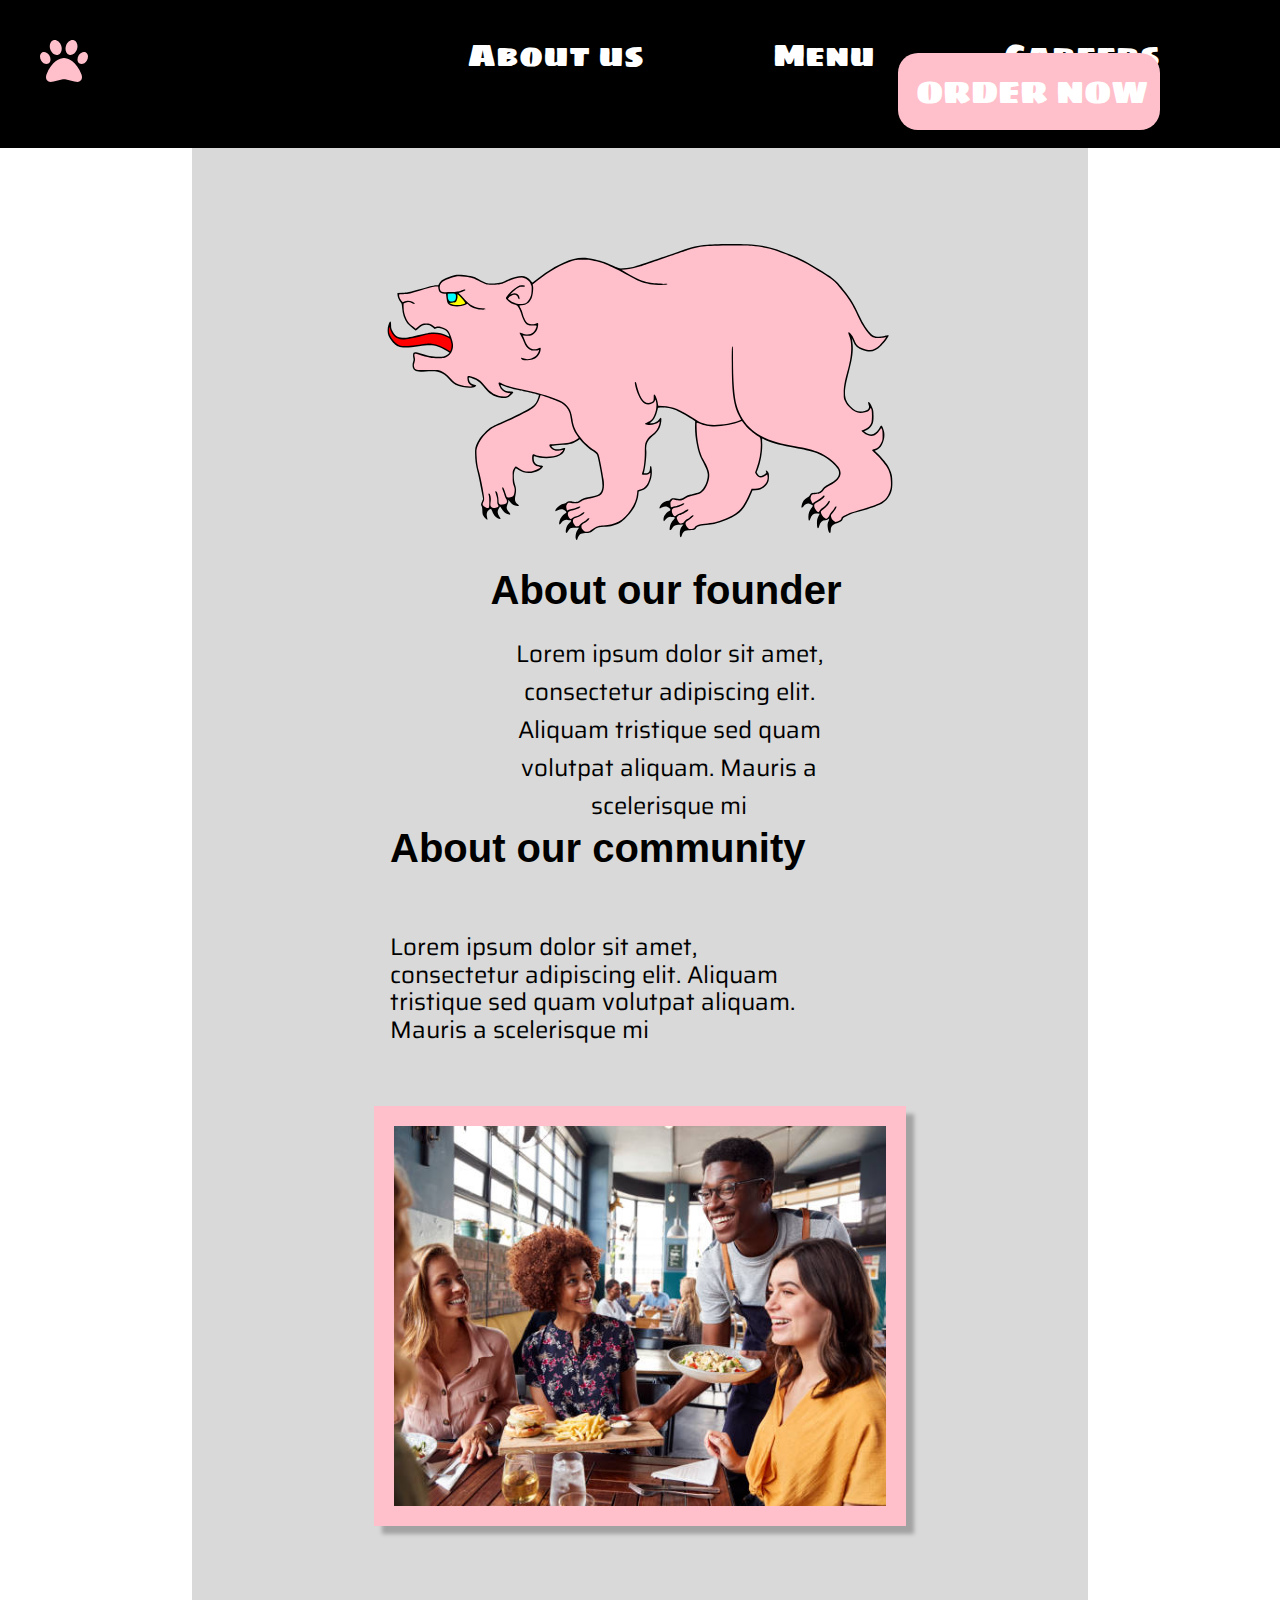
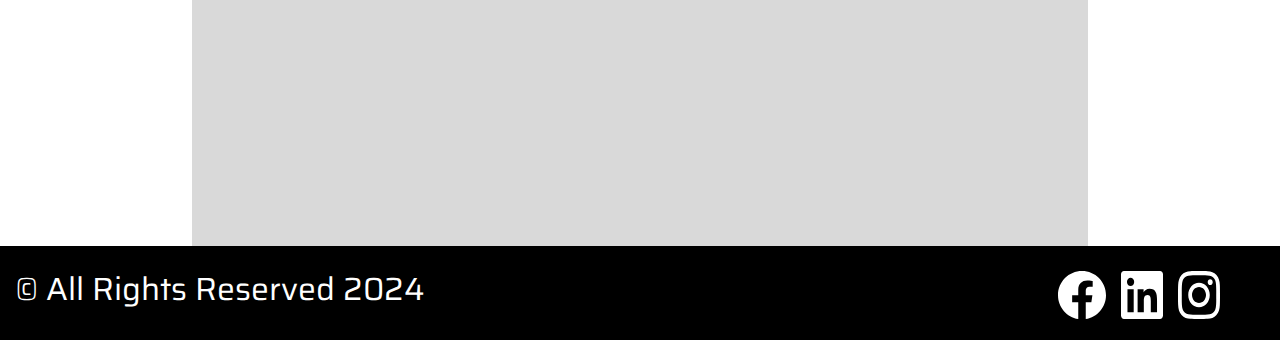
<file: pages/about-us.html>
<!DOCTYPE html>
<html lang="en">
  <head>
    <meta charset="UTF-8" />
    <meta name="viewport" content="width=device-width, initial-scale=1.0" />
    <title>About us</title>
    <link rel="stylesheet" href="../css/normalize.css" type="text/css" />
    <link rel="stylesheet" href="../css/fonts.css" type="text/css" />
    <link rel="stylesheet" href="../css/header.css" type="text/css" />
    <link rel="stylesheet" href="../css/footer.css" type="text/css" />
    <link rel="stylesheet" href="../css/careers.css" type="text/css" />
    <link rel="stylesheet" href="../css/about-us.css" type="text/css" />
    <link rel="preconnect" href="https://fonts.googleapis.com" />
    <link rel="preconnect" href="https://fonts.gstatic.com" crossorigin />
    <link
      href="https://fonts.googleapis.com/css2?family=Saira:ital,wght@0,100..900;1,100..900&display=swap"
      rel="stylesheet"
    />
    <link rel="preconnect" href="https://fonts.googleapis.com" />
    <link rel="preconnect" href="https://fonts.gstatic.com" crossorigin />
    <link
      href="https://fonts.googleapis.com/css2?family=Saira:ital,wght@0,100..900;1,100..900&family=Sigmar&family=Sigmar+One&display=swap"
      rel="stylesheet"
    />
  </head>
  <body>
    <header>
      <nav class="navbar">
        <ul class="navbar-nav">
          <li class="nav-svg">
            <a href="../index.html">
              <svg
                width="48"
                height="48"
                viewBox="0 0 48 48"
                fill="none"
                xmlns="http://www.w3.org/2000/svg"
              >
                <path
                  d="M21.2345 8.70938C22.5751 12.7313 21.2063 16.7906 18.1782 17.7844C15.1501 18.7781 11.6063 16.3219 10.2657 12.3C8.92508 8.27813 10.2938 4.21876 13.322 3.22501C16.3501 2.23126 19.8938 4.68751 21.2345 8.70938ZM9.41258 18.6188C11.1845 21.6563 10.7532 25.1906 8.45633 26.5031C6.15945 27.8156 2.85945 26.4188 1.09695 23.3813C-0.665549 20.3438 -0.253049 16.8094 2.04383 15.4969C4.3407 14.1844 7.6407 15.5813 9.4032 18.6188H9.41258ZM6.48758 37.6125C11.4001 24.3656 20.1282 21 24.0001 21C27.872 21 36.6001 24.3656 41.5126 37.6125C41.8501 38.5219 42.0001 39.4969 42.0001 40.4719V40.6219C42.0001 43.0406 40.0407 45 37.6219 45C36.5438 45 35.4751 44.8688 34.4344 44.6063L26.1845 42.5438C24.7501 42.1875 23.2501 42.1875 21.8157 42.5438L13.5657 44.6063C12.5251 44.8688 11.4563 45 10.3782 45C7.95945 45 6.00008 43.0406 6.00008 40.6219V40.4719C6.00008 39.4969 6.15008 38.5219 6.48758 37.6125ZM39.5438 26.5031C37.2469 25.1906 36.8157 21.6563 38.5876 18.6188C40.3595 15.5813 43.6501 14.1844 45.947 15.4969C48.2438 16.8094 48.6751 20.3438 46.9032 23.3813C45.1313 26.4188 41.8407 27.8156 39.5438 26.5031ZM29.072 17.7844C26.0438 16.7906 24.6751 12.7313 26.0157 8.70938C27.3563 4.68751 30.9001 2.23126 33.9282 3.22501C36.9563 4.21876 38.3251 8.27813 36.9845 12.3C35.6438 16.3219 32.1001 18.7781 29.072 17.7844Z"
                  fill="#FFC0CB"
                />
              </svg>
            </a>
          </li>
          <div class="right-section">
            <li class="nav-item">
              <a
                class="nav-link sigmar-one-regular"
                href="../pages/about-us.html"
                >About us</a
              >
            </li>
            <li class="nav-item">
              <a class="nav-link sigmar-one-regular" href="../pages/menu.html"
                >Menu</a
              >
            </li>
            <li class="nav-item">
              <a
                class="nav-link sigmar-one-regular"
                href="../pages/careers.html"
                >Careers</a
              >
            </li>
            <li class="nav-item">
              <a
                class="nav-link sigmar-one-regular order-now"
                href="../pages/order-now.html"
                >ORDER NOW</a
              >
            </li>
          </div>
        </ul>
      </nav>
    </header>
    <main>
      <div class="flex-container">
        <section class="founder-section-flex">
          <img
            src="../assets/svg/original.svg"
            alt="pink-bear"
            class="pink-bear-img"
          />
          <div class="founder-text-box">
            <h1 class="founder-h1">About our founder</h1>
            <p class="saira-regular">
              Lorem ipsum dolor sit amet, consectetur adipiscing elit. Aliquam
              tristique sed quam volutpat aliquam. Mauris a scelerisque mi
            </p>
          </div>
        </section>

        <section class="community-section-flex">
          <div class="community-text-box">
            <h1 class="community-h1">About our community</h1>
            <p class="community-p saira-regular">
              Lorem ipsum dolor sit amet, consectetur adipiscing elit. Aliquam
              tristique sed quam volutpat aliquam. Mauris a scelerisque mi
            </p>
          </div>
          <img
            src="../assets/img/community.jpg"
            alt="people-eating"
            class="community-img"
          />
        </section>
      </div>
    </main>
    <footer class="footer-container saira-regular">
      <div class="footer-flex-container">
        <span> &#169; All Rights Reserved 2024</span>
        <div class="footer-social-media--list">
          <a href="https://www.facebook.com/"
            ><img src="../assets/svg/facebook.svg" alt="facebook-svg"
          /></a>
          <a href="https://www.linkedin.com/"
            ><img src="../assets/svg/linkedin.svg" alt="linkedin-svg"
          /></a>
          <a href="https://www.instagram.com/"
            ><img src="../assets/svg/instagram.svg" alt="instagram-svg"
          /></a>
        </div>
      </div>
    </footer>
  </body>
</html>
</file>
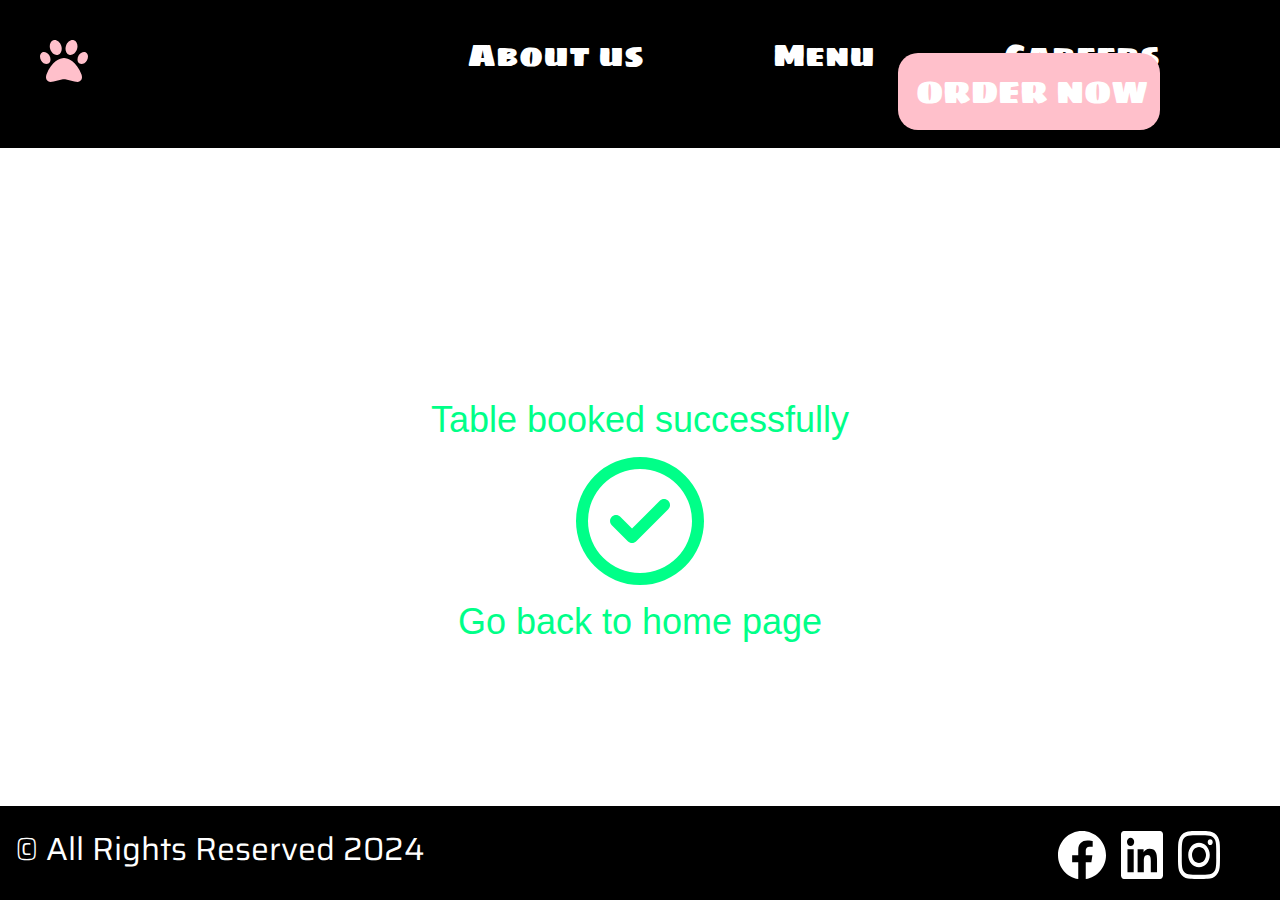
<file: pages/booking-successful.html>
<!DOCTYPE html>
<html lang="en">
  <head>
    <meta charset="UTF-8" />
    <meta name="viewport" content="width=device-width, initial-scale=1.0" />
    <title>Booking Success</title>
    <link rel="stylesheet" href="../css/normalize.css" type="text/css" />
    <link rel="stylesheet" href="../css/fonts.css" type="text/css" />
    <link rel="stylesheet" href="../css/header.css" type="text/css" />
    <link rel="stylesheet" href="../css/footer.css" type="text/css" />
    <link rel="stylesheet" href="../css/careers.css" type="text/css" />
    <link rel="stylesheet" href="../css/about-us.css" type="text/css" />
    <link rel="preconnect" href="https://fonts.googleapis.com" />
    <link rel="preconnect" href="https://fonts.gstatic.com" crossorigin />
    <link
      rel="stylesheet"
      href="../css/booking-successful.css"
      type="text/css"
    />

    <link rel="preconnect" href="https://fonts.googleapis.com" />
    <link rel="preconnect" href="https://fonts.gstatic.com" crossorigin />
    <link
      href="https://fonts.googleapis.com/css2?family=Saira:ital,wght@0,100..900;1,100..900&display=swap"
      rel="stylesheet"
    />
    <link rel="preconnect" href="https://fonts.googleapis.com" />
    <link rel="preconnect" href="https://fonts.gstatic.com" crossorigin />
    <link
      href="https://fonts.googleapis.com/css2?family=Saira:ital,wght@0,100..900;1,100..900&family=Sigmar&family=Sigmar+One&display=swap"
      rel="stylesheet"
    />
  </head>
  <body>
    <header>
      <nav class="navbar">
        <ul class="navbar-nav">
          <li class="nav-svg">
            <a href="../index.html">
              <svg
                width="48"
                height="48"
                viewBox="0 0 48 48"
                fill="none"
                xmlns="http://www.w3.org/2000/svg"
              >
                <path
                  d="M21.2345 8.70938C22.5751 12.7313 21.2063 16.7906 18.1782 17.7844C15.1501 18.7781 11.6063 16.3219 10.2657 12.3C8.92508 8.27813 10.2938 4.21876 13.322 3.22501C16.3501 2.23126 19.8938 4.68751 21.2345 8.70938ZM9.41258 18.6188C11.1845 21.6563 10.7532 25.1906 8.45633 26.5031C6.15945 27.8156 2.85945 26.4188 1.09695 23.3813C-0.665549 20.3438 -0.253049 16.8094 2.04383 15.4969C4.3407 14.1844 7.6407 15.5813 9.4032 18.6188H9.41258ZM6.48758 37.6125C11.4001 24.3656 20.1282 21 24.0001 21C27.872 21 36.6001 24.3656 41.5126 37.6125C41.8501 38.5219 42.0001 39.4969 42.0001 40.4719V40.6219C42.0001 43.0406 40.0407 45 37.6219 45C36.5438 45 35.4751 44.8688 34.4344 44.6063L26.1845 42.5438C24.7501 42.1875 23.2501 42.1875 21.8157 42.5438L13.5657 44.6063C12.5251 44.8688 11.4563 45 10.3782 45C7.95945 45 6.00008 43.0406 6.00008 40.6219V40.4719C6.00008 39.4969 6.15008 38.5219 6.48758 37.6125ZM39.5438 26.5031C37.2469 25.1906 36.8157 21.6563 38.5876 18.6188C40.3595 15.5813 43.6501 14.1844 45.947 15.4969C48.2438 16.8094 48.6751 20.3438 46.9032 23.3813C45.1313 26.4188 41.8407 27.8156 39.5438 26.5031ZM29.072 17.7844C26.0438 16.7906 24.6751 12.7313 26.0157 8.70938C27.3563 4.68751 30.9001 2.23126 33.9282 3.22501C36.9563 4.21876 38.3251 8.27813 36.9845 12.3C35.6438 16.3219 32.1001 18.7781 29.072 17.7844Z"
                  fill="#FFC0CB"
                />
              </svg>
            </a>
          </li>
          <div class="right-section">
            <li class="nav-item">
              <a
                class="nav-link sigmar-one-regular"
                href="../pages/about-us.html"
                >About us</a
              >
            </li>
            <li class="nav-item">
              <a class="nav-link sigmar-one-regular" href="../pages/menu.html"
                >Menu</a
              >
            </li>
            <li class="nav-item">
              <a
                class="nav-link sigmar-one-regular"
                href="../pages/careers.html"
                >Careers</a
              >
            </li>
            <li class="nav-item">
              <a
                class="nav-link sigmar-one-regular order-now"
                href="../pages/order-now.html"
                >ORDER NOW</a
              >
            </li>
          </div>
        </ul>
      </nav>
    </header>
    <main>
      <div class="flex-container-booking">
        <p class="booking-p">Table booked successfully</p>
        <img
          class="checkmark"
          src="../assets/svg/circle-check-regular.svg"
          alt="green-circle-with-a-checkmark"
        />
        <a href="../index.html" class="booking-link hover-underline-animation"
          >Go back to home page</a
        >
      </div>
    </main>
    <footer>
      <footer class="footer-container saira-regular">
        <div class="footer-flex-container">
          <span> &#169; All Rights Reserved 2024</span>
          <div class="footer-social-media--list">
            <a href="https://www.facebook.com/"
              ><img src="../assets/svg/facebook.svg" alt="facebook-svg"
            /></a>
            <a href="https://www.linkedin.com/"
              ><img src="../assets/svg/linkedin.svg" alt="linkedin-svg"
            /></a>
            <a href="https://www.instagram.com/"
              ><img src="../assets/svg/instagram.svg" alt="instagram-svg"
            /></a>
          </div>
        </div>
      </footer>
    </footer>
  </body>
</html>
</file>
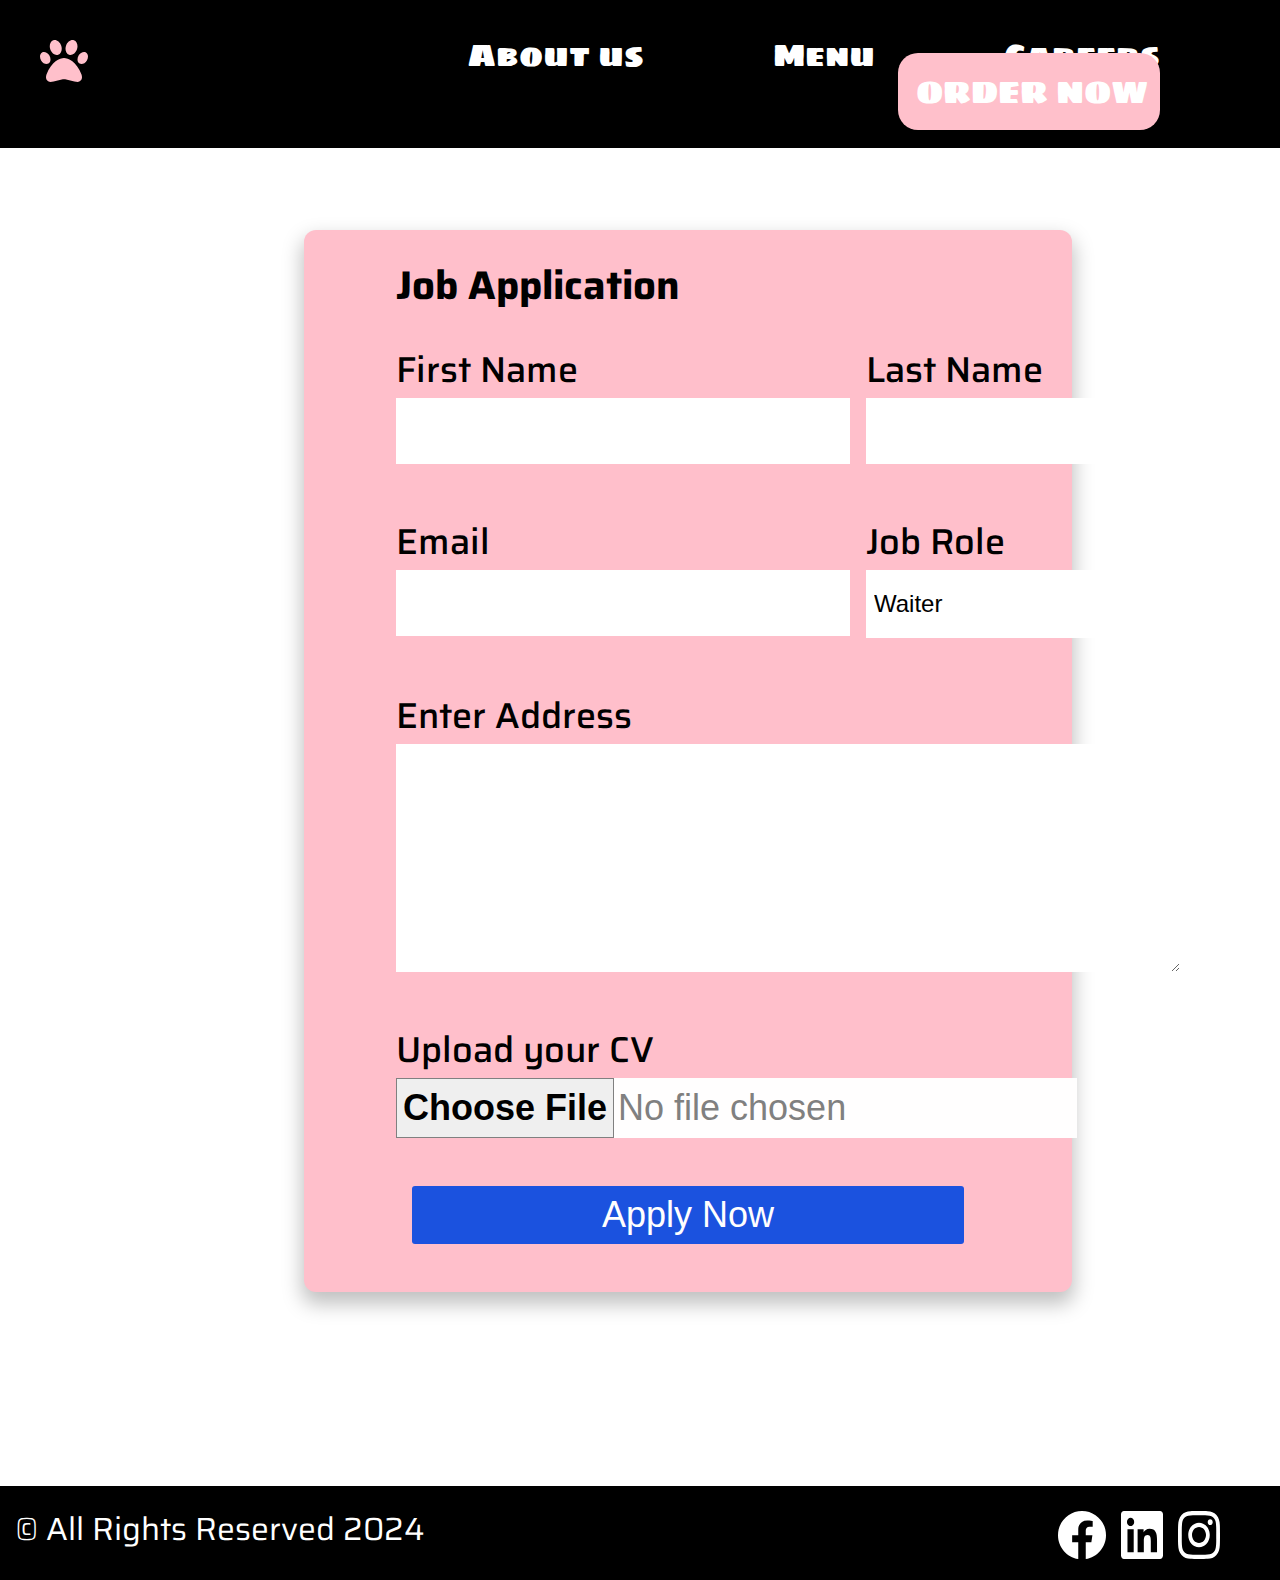
<file: pages/careers.html>
<!DOCTYPE html>
<html lang="en">
  <head>
    <meta charset="UTF-8" />
    <meta name="viewport" content="width=device-width, initial-scale=1.0" />
    <title>Careers</title>
    <link rel="stylesheet" href="../css/normalize.css" type="text/css" />
    <link rel="stylesheet" href="../css/fonts.css" type="text/css" />
    <link rel="stylesheet" href="../css/header.css" type="text/css" />
    <link rel="stylesheet" href="../css/footer.css" type="text/css" />
    <link rel="stylesheet" href="../css/careers.css" type="text/css" />
    <link rel="preconnect" href="https://fonts.googleapis.com" />
    <link rel="preconnect" href="https://fonts.gstatic.com" crossorigin />
    <link
      href="https://fonts.googleapis.com/css2?family=Saira:ital,wght@0,100..900;1,100..900&display=swap"
      rel="stylesheet"
    />
    <link rel="preconnect" href="https://fonts.googleapis.com" />
    <link rel="preconnect" href="https://fonts.gstatic.com" crossorigin />
    <link
      href="https://fonts.googleapis.com/css2?family=Saira:ital,wght@0,100..900;1,100..900&family=Sigmar&family=Sigmar+One&display=swap"
      rel="stylesheet"
    />
  </head>
  <body>
    <header>
      <nav class="navbar">
        <ul class="navbar-nav">
          <li class="nav-svg">
            <a href="../index.html">
              <svg
                width="48"
                height="48"
                viewBox="0 0 48 48"
                fill="none"
                xmlns="http://www.w3.org/2000/svg"
              >
                <path
                  d="M21.2345 8.70938C22.5751 12.7313 21.2063 16.7906 18.1782 17.7844C15.1501 18.7781 11.6063 16.3219 10.2657 12.3C8.92508 8.27813 10.2938 4.21876 13.322 3.22501C16.3501 2.23126 19.8938 4.68751 21.2345 8.70938ZM9.41258 18.6188C11.1845 21.6563 10.7532 25.1906 8.45633 26.5031C6.15945 27.8156 2.85945 26.4188 1.09695 23.3813C-0.665549 20.3438 -0.253049 16.8094 2.04383 15.4969C4.3407 14.1844 7.6407 15.5813 9.4032 18.6188H9.41258ZM6.48758 37.6125C11.4001 24.3656 20.1282 21 24.0001 21C27.872 21 36.6001 24.3656 41.5126 37.6125C41.8501 38.5219 42.0001 39.4969 42.0001 40.4719V40.6219C42.0001 43.0406 40.0407 45 37.6219 45C36.5438 45 35.4751 44.8688 34.4344 44.6063L26.1845 42.5438C24.7501 42.1875 23.2501 42.1875 21.8157 42.5438L13.5657 44.6063C12.5251 44.8688 11.4563 45 10.3782 45C7.95945 45 6.00008 43.0406 6.00008 40.6219V40.4719C6.00008 39.4969 6.15008 38.5219 6.48758 37.6125ZM39.5438 26.5031C37.2469 25.1906 36.8157 21.6563 38.5876 18.6188C40.3595 15.5813 43.6501 14.1844 45.947 15.4969C48.2438 16.8094 48.6751 20.3438 46.9032 23.3813C45.1313 26.4188 41.8407 27.8156 39.5438 26.5031ZM29.072 17.7844C26.0438 16.7906 24.6751 12.7313 26.0157 8.70938C27.3563 4.68751 30.9001 2.23126 33.9282 3.22501C36.9563 4.21876 38.3251 8.27813 36.9845 12.3C35.6438 16.3219 32.1001 18.7781 29.072 17.7844Z"
                  fill="#FFC0CB"
                />
              </svg>
            </a>
          </li>
          <div class="right-section">
            <li class="nav-item">
              <a
                class="nav-link sigmar-one-regular"
                href="../pages/about-us.html"
                >About us</a
              >
            </li>
            <li class="nav-item">
              <a class="nav-link sigmar-one-regular" href="../pages/menu.html"
                >Menu</a
              >
            </li>
            <li class="nav-item">
              <a
                class="nav-link sigmar-one-regular"
                href="../pages/careers.html"
                >Careers</a
              >
            </li>
            <li class="nav-item">
              <a
                class="nav-link sigmar-one-regular order-now"
                href="../pages/order-now.html"
                >ORDER NOW</a
              >
            </li>
          </div>
        </ul>
      </nav>
    </header>
    <main id="form-job">
      <h2 class="form-header saira-bold">Job Application</h2>
      <form
        class="form-container"
        action="save-success.html"
        method="GET"
        enctype="multipart/form-data"
      >
        <div class="form-container__item">
          <label class="lable-title saira-regular" for="first-name"
            >First Name</label
          >
          <input
            class="input-container"
            type="text"
            name="first-name"
            id="first-name"
            placeholder=""
          />
        </div>
        <div class="form-container__item">
          <label class="lable-title saira-regular" for="last-name"
            >Last Name</label
          >
          <input
            class="input-container"
            type="text"
            name="last-name"
            id="last-name"
            placeholder=""
          />
        </div>

        <div class="form-container__item">
          <label class="lable-title saira-regular" for="email">Email </label>
          <input
            class="input-container"
            type="email"
            name="email"
            id="email"
            pattern=".+@example\.com"
            size="30"
            required
            placeholder=""
          />
        </div>
        <div class="form-container__item">
          <label class="lable-title saira-regular" for="job">Job Role</label>
          <select class="scale-container input-container" id="job" name="job">
            <option value="waiter">Waiter</option>
            <option value="chef">Chef</option>
            <option value="administrator">Administrator</option>
          </select>
        </div>
        <div class="form-container__item address">
          <label for="enter-address" class="lable-title saira-regular">Enter Address</label>
          <textarea name="enter-address" id="enter-address"></textarea>
        </div>
        <div class="form-container__item inline-input">
          <label class="lable-title saira-regular" for="cv"
            >Upload your CV</label
          >
          <input class="upload-btn" type="file" id="fileUpload" />
        </div>
      </form>

      <div class="btn-center">
        <a href="../pages/booking-successful.html"
          ><button type="submit" class="sbm-button">Apply Now</button></a
        >
      </div>
    </main>
  </body>
  <footer class="footer-container saira-regular">
    <div class="footer-flex-container">
      <span> &#169; All Rights Reserved 2024</span>
      <div class="footer-social-media--list">
        <a href="https://www.facebook.com/"
          ><img src="../assets/svg/facebook.svg" alt="facebook-svg"
        /></a>
        <a href="https://www.linkedin.com/"
          ><img src="../assets/svg/linkedin.svg" alt="linkedin-svg"
        /></a>
        <a href="https://www.instagram.com/"
          ><img src="../assets/svg/instagram.svg" alt="instagram-svg"
        /></a>
      </div>
    </div>
  </footer>
</html>
</file>
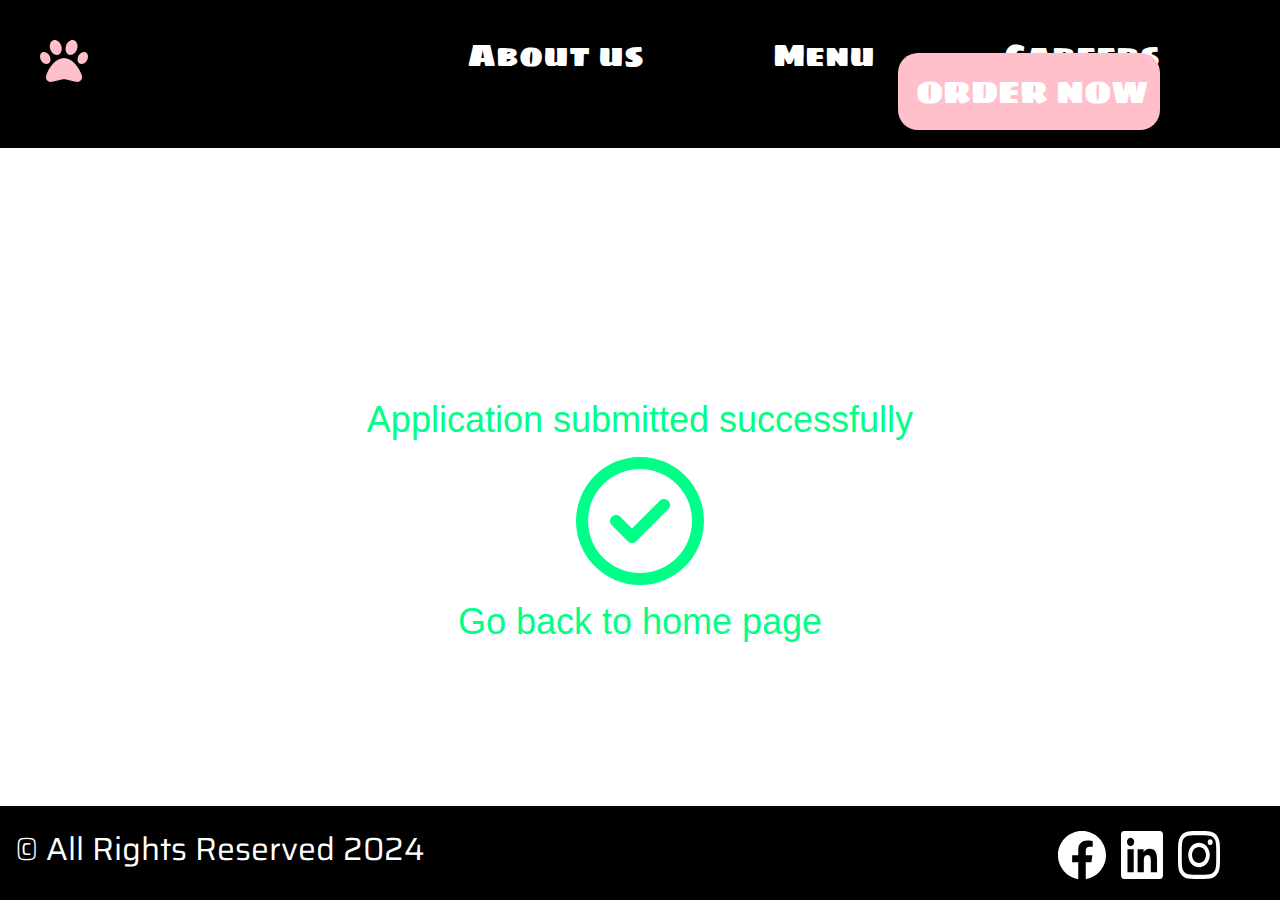
<file: pages/job-application-successful.html>
<!DOCTYPE html>
<html lang="en">
  <head>
    <meta charset="UTF-8" />
    <meta name="viewport" content="width=device-width, initial-scale=1.0" />
    <title>Job Application Success</title>
    <link rel="stylesheet" href="../css/normalize.css" type="text/css" />
    <link rel="stylesheet" href="../css/fonts.css" type="text/css" />
    <link rel="stylesheet" href="../css/header.css" type="text/css" />
    <link rel="stylesheet" href="../css/footer.css" type="text/css" />
    <link rel="stylesheet" href="../css/careers.css" type="text/css" />
    <link rel="stylesheet" href="../css/about-us.css" type="text/css" />
    <link rel="preconnect" href="https://fonts.googleapis.com" />
    <link rel="preconnect" href="https://fonts.gstatic.com" crossorigin />
    <link
      rel="stylesheet"
      href="../css/job-application-successful.css"
      type="text/css"
    />

    <link rel="preconnect" href="https://fonts.googleapis.com" />
    <link rel="preconnect" href="https://fonts.gstatic.com" crossorigin />
    <link
      href="https://fonts.googleapis.com/css2?family=Saira:ital,wght@0,100..900;1,100..900&display=swap"
      rel="stylesheet"
    />
    <link rel="preconnect" href="https://fonts.googleapis.com" />
    <link rel="preconnect" href="https://fonts.gstatic.com" crossorigin />
    <link
      href="https://fonts.googleapis.com/css2?family=Saira:ital,wght@0,100..900;1,100..900&family=Sigmar&family=Sigmar+One&display=swap"
      rel="stylesheet"
    />
  </head>
  <body>
    <header>
      <nav class="navbar">
        <ul class="navbar-nav">
          <li class="nav-svg">
            <a href="../index.html">
              <svg
                width="48"
                height="48"
                viewBox="0 0 48 48"
                fill="none"
                xmlns="http://www.w3.org/2000/svg"
              >
                <path
                  d="M21.2345 8.70938C22.5751 12.7313 21.2063 16.7906 18.1782 17.7844C15.1501 18.7781 11.6063 16.3219 10.2657 12.3C8.92508 8.27813 10.2938 4.21876 13.322 3.22501C16.3501 2.23126 19.8938 4.68751 21.2345 8.70938ZM9.41258 18.6188C11.1845 21.6563 10.7532 25.1906 8.45633 26.5031C6.15945 27.8156 2.85945 26.4188 1.09695 23.3813C-0.665549 20.3438 -0.253049 16.8094 2.04383 15.4969C4.3407 14.1844 7.6407 15.5813 9.4032 18.6188H9.41258ZM6.48758 37.6125C11.4001 24.3656 20.1282 21 24.0001 21C27.872 21 36.6001 24.3656 41.5126 37.6125C41.8501 38.5219 42.0001 39.4969 42.0001 40.4719V40.6219C42.0001 43.0406 40.0407 45 37.6219 45C36.5438 45 35.4751 44.8688 34.4344 44.6063L26.1845 42.5438C24.7501 42.1875 23.2501 42.1875 21.8157 42.5438L13.5657 44.6063C12.5251 44.8688 11.4563 45 10.3782 45C7.95945 45 6.00008 43.0406 6.00008 40.6219V40.4719C6.00008 39.4969 6.15008 38.5219 6.48758 37.6125ZM39.5438 26.5031C37.2469 25.1906 36.8157 21.6563 38.5876 18.6188C40.3595 15.5813 43.6501 14.1844 45.947 15.4969C48.2438 16.8094 48.6751 20.3438 46.9032 23.3813C45.1313 26.4188 41.8407 27.8156 39.5438 26.5031ZM29.072 17.7844C26.0438 16.7906 24.6751 12.7313 26.0157 8.70938C27.3563 4.68751 30.9001 2.23126 33.9282 3.22501C36.9563 4.21876 38.3251 8.27813 36.9845 12.3C35.6438 16.3219 32.1001 18.7781 29.072 17.7844Z"
                  fill="#FFC0CB"
                />
              </svg>
            </a>
          </li>
          <div class="right-section">
            <li class="nav-item">
              <a
                class="nav-link sigmar-one-regular"
                href="../pages/about-us.html"
                >About us</a
              >
            </li>
            <li class="nav-item">
              <a class="nav-link sigmar-one-regular" href="../pages/menu.html"
                >Menu</a
              >
            </li>
            <li class="nav-item">
              <a
                class="nav-link sigmar-one-regular"
                href="../pages/careers.html"
                >Careers</a
              >
            </li>
            <li class="nav-item">
              <a
                class="nav-link sigmar-one-regular order-now"
                href="../pages/order-now.html"
                >ORDER NOW</a
              >
            </li>
          </div>
        </ul>
      </nav>
    </header>
    <main>
      <div class="flex-container-booking">
        <p class="job-application-p">Application submitted successfully</p>
        <img
          class="checkmark"
          src="../assets/svg/circle-check-regular.svg"
          alt="green-circle-with-a-checkmark"
        />
        <a
          href="../index.html"
          class="job-application-link hover-underline-animation"
          >Go back to home page</a
        >
      </div>
    </main>
    <footer>
      <footer class="footer-container saira-regular">
        <div class="footer-flex-container">
          <span> &#169; All Rights Reserved 2024</span>
          <div class="footer-social-media--list">
            <a href="https://www.facebook.com/"
              ><img src="../assets/svg/facebook.svg" alt="facebook-svg"
            /></a>
            <a href="https://www.linkedin.com/"
              ><img src="../assets/svg/linkedin.svg" alt="linkedin-svg"
            /></a>
            <a href="https://www.instagram.com/"
              ><img src="../assets/svg/instagram.svg" alt="instagram-svg"
            /></a>
          </div>
        </div>
      </footer>
    </footer>
  </body>
</html>
</file>
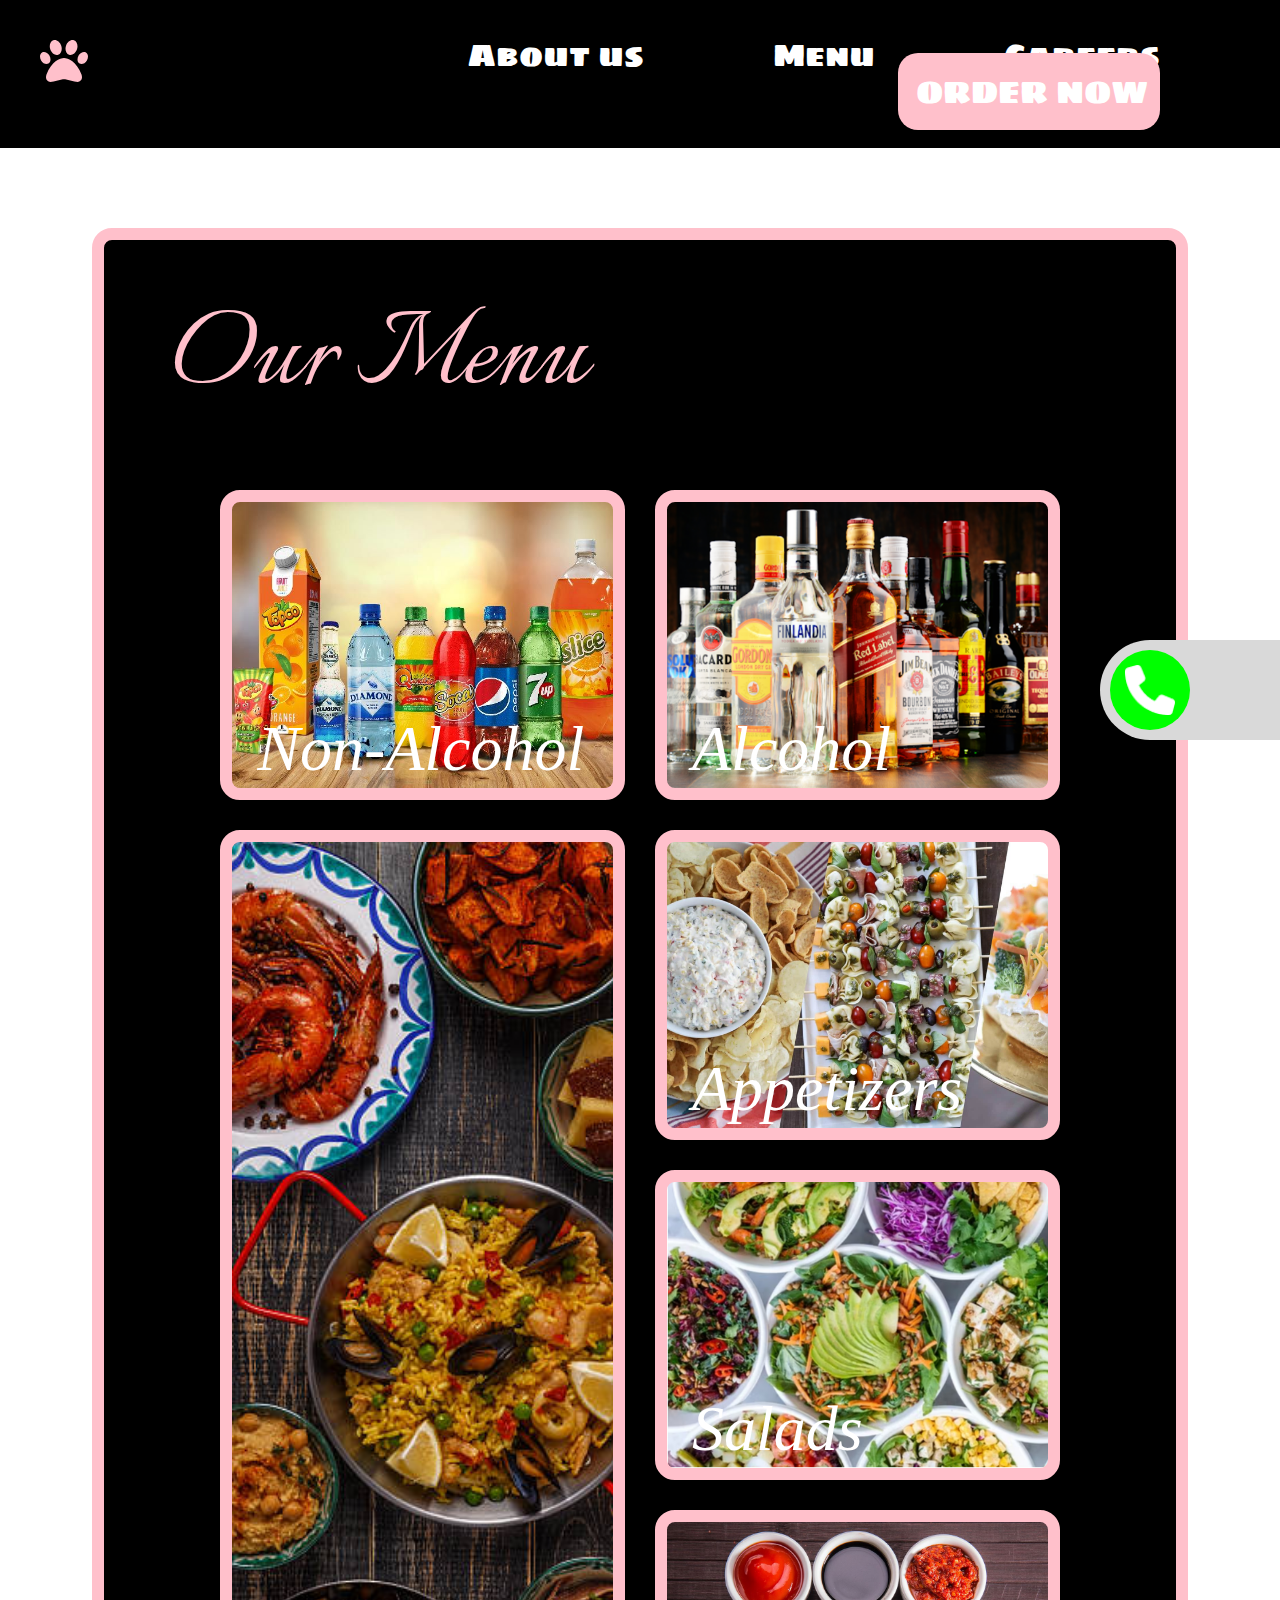
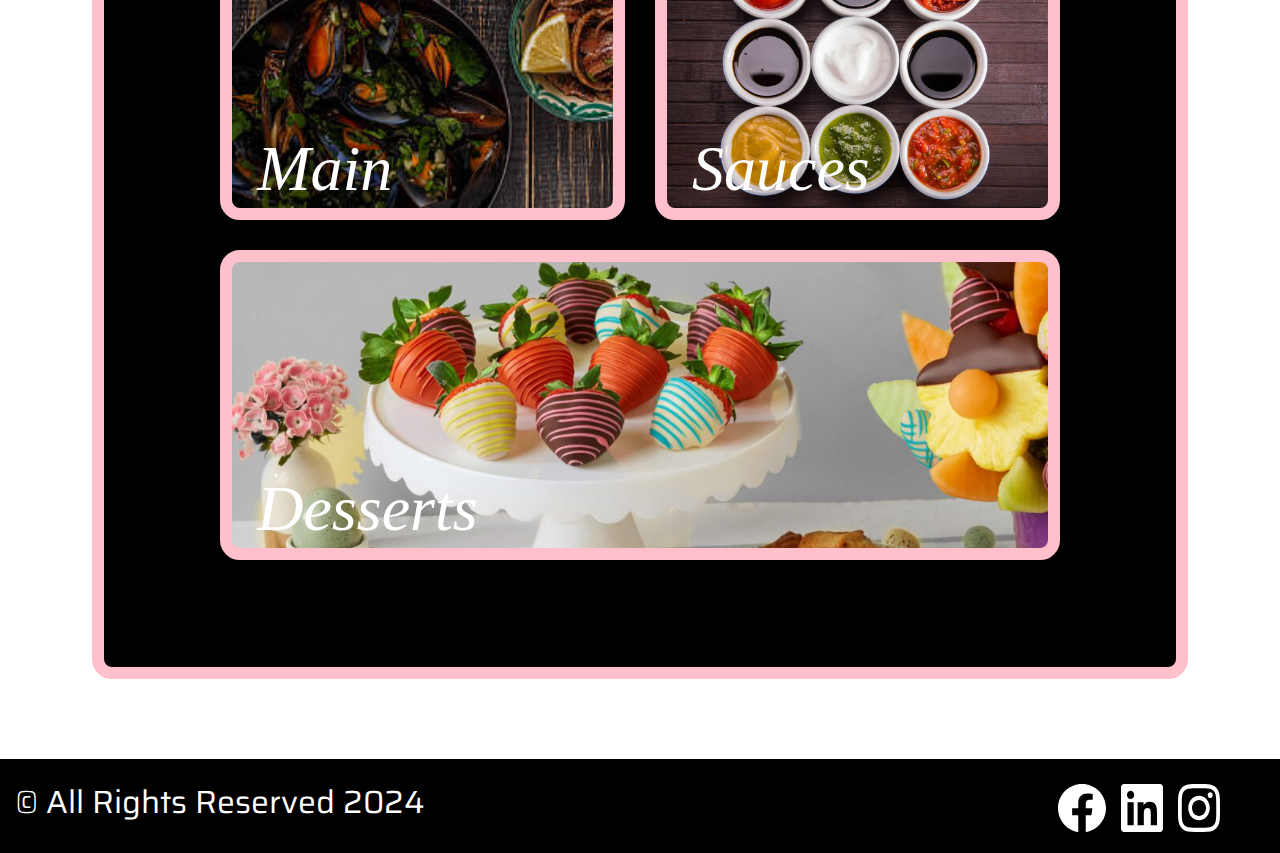
<file: pages/menu.html>
<!DOCTYPE html>
<html lang="en">
  <head>
    <meta charset="UTF-8" />
    <meta name="author" content="Tetiana Rekun" />
    <meta name="description" content="The Pink Bear Restaraunt Menu" />
    <meta name="keywords" content="menu food appetizers" />
    <meta name="viewport" content="width=device-width, initial-scale=1.0" />
    <title>Menu</title>
    <link rel="stylesheet" href="../css/normalize.css" type="text/css" />
    <link rel="stylesheet" href="../css/fonts.css" type="text/css" />
    <link rel="stylesheet" href="../css/header.css" type="text/css" />
    <link rel="stylesheet" href="../css/careers.css" type="text/css" />
    <link rel="stylesheet" href="../css/footer.css" type="text/css" />
    <link rel="stylesheet" href="../css/menu.css" type="text/css" />
    <link rel="preconnect" href="https://fonts.googleapis.com" />
    <link rel="preconnect" href="https://fonts.gstatic.com" crossorigin />
    <link
      href="https://fonts.googleapis.com/css2?family=Saira:ital,wght@0,100..900;1,100..900&display=swap"
      rel="stylesheet"
    />
    <link rel="preconnect" href="https://fonts.googleapis.com" />
    <link rel="preconnect" href="https://fonts.gstatic.com" crossorigin />
    <link
      href="https://fonts.googleapis.com/css2?family=Saira:ital,wght@0,100..900;1,100..900&family=Sigmar&family=Sigmar+One&display=swap"
      rel="stylesheet"
    />
    <link
      href="https://fonts.googleapis.com/css2?family=Italianno&display=swap"
      rel="stylesheet"
    />
  </head>
  <body>
    <header>
      <nav class="navbar">
        <ul class="navbar-nav">
          <li class="nav-svg">
            <a href="../index.html">
              <svg
                width="48"
                height="48"
                viewBox="0 0 48 48"
                fill="none"
                xmlns="http://www.w3.org/2000/svg"
              >
                <path
                  d="M21.2345 8.70938C22.5751 12.7313 21.2063 16.7906 18.1782 17.7844C15.1501 18.7781 11.6063 16.3219 10.2657 12.3C8.92508 8.27813 10.2938 4.21876 13.322 3.22501C16.3501 2.23126 19.8938 4.68751 21.2345 8.70938ZM9.41258 18.6188C11.1845 21.6563 10.7532 25.1906 8.45633 26.5031C6.15945 27.8156 2.85945 26.4188 1.09695 23.3813C-0.665549 20.3438 -0.253049 16.8094 2.04383 15.4969C4.3407 14.1844 7.6407 15.5813 9.4032 18.6188H9.41258ZM6.48758 37.6125C11.4001 24.3656 20.1282 21 24.0001 21C27.872 21 36.6001 24.3656 41.5126 37.6125C41.8501 38.5219 42.0001 39.4969 42.0001 40.4719V40.6219C42.0001 43.0406 40.0407 45 37.6219 45C36.5438 45 35.4751 44.8688 34.4344 44.6063L26.1845 42.5438C24.7501 42.1875 23.2501 42.1875 21.8157 42.5438L13.5657 44.6063C12.5251 44.8688 11.4563 45 10.3782 45C7.95945 45 6.00008 43.0406 6.00008 40.6219V40.4719C6.00008 39.4969 6.15008 38.5219 6.48758 37.6125ZM39.5438 26.5031C37.2469 25.1906 36.8157 21.6563 38.5876 18.6188C40.3595 15.5813 43.6501 14.1844 45.947 15.4969C48.2438 16.8094 48.6751 20.3438 46.9032 23.3813C45.1313 26.4188 41.8407 27.8156 39.5438 26.5031ZM29.072 17.7844C26.0438 16.7906 24.6751 12.7313 26.0157 8.70938C27.3563 4.68751 30.9001 2.23126 33.9282 3.22501C36.9563 4.21876 38.3251 8.27813 36.9845 12.3C35.6438 16.3219 32.1001 18.7781 29.072 17.7844Z"
                  fill="#FFC0CB"
                />
              </svg>
            </a>
          </li>
          <div class="right-section">
            <li class="nav-item">
              <a
                class="nav-link sigmar-one-regular"
                href="../pages/about-us.html"
                >About us</a
              >
            </li>
            <li class="nav-item">
              <a class="nav-link sigmar-one-regular" href="../pages/menu.html"
                >Menu</a
              >
            </li>
            <li class="nav-item">
              <a
                class="nav-link sigmar-one-regular"
                href="../pages/careers.html"
                >Careers</a
              >
            </li>
            <li class="nav-item">
              <a
                class="nav-link sigmar-one-regular order-now"
                href="../pages/order-now.html"
                >ORDER NOW</a
              >
            </li>
          </div>
        </ul>
      </nav>
    </header>
    <main>
      <div class="menu-container">
        <h1 class="menu-main--title italianno-regular">Our Menu</h1>
        <div class="menu-images--wrapper saira-regular">
          <!-- All menu items with images -->
          <div class="menu-item non-alcohol">
            <h3>Non-Alcohol</h3>
          </div>
          <div class="menu-item alcohol">
            <h3>Alcohol</h3>
          </div>
          <div class="menu-item main-course">
            <h3>Main</h3>
          </div>
          <div class="menu-item appetizers">
            <h3>Appetizers</h3>
          </div>
          <div class="menu-item salads">
            <h3>Salads</h3>
          </div>
          <div class="menu-item sauces">
            <h3>Sauces</h3>
          </div>
          <div class="menu-item desserts">
            <h3>Desserts</h3>
          </div>
        </div>
      </div>
    </main>
    <aside class="phone-icon">
      <div class="circle-phone-icon">
        <img
          class="phone-icon__img"
          src="../assets/img/phone icon.png"
          alt="phone-icon"
        />
      </div>
    </aside>
    <footer class="footer-container saira-regular">
      <div class="footer-flex-container">
        <span> &#169; All Rights Reserved 2024</span>
        <div class="footer-social-media--list">
          <a href="https://www.facebook.com/"
            ><img src="../assets/svg/facebook.svg" alt="facebook-svg"
          /></a>
          <a href="https://www.linkedin.com/"
            ><img src="../assets/svg/linkedin.svg" alt="linkedin-svg"
          /></a>
          <a href="https://www.instagram.com/"
            ><img src="../assets/svg/instagram.svg" alt="instagram-svg"
          /></a>
        </div>
      </div>
    </footer>
  </body>
</html>
</file>
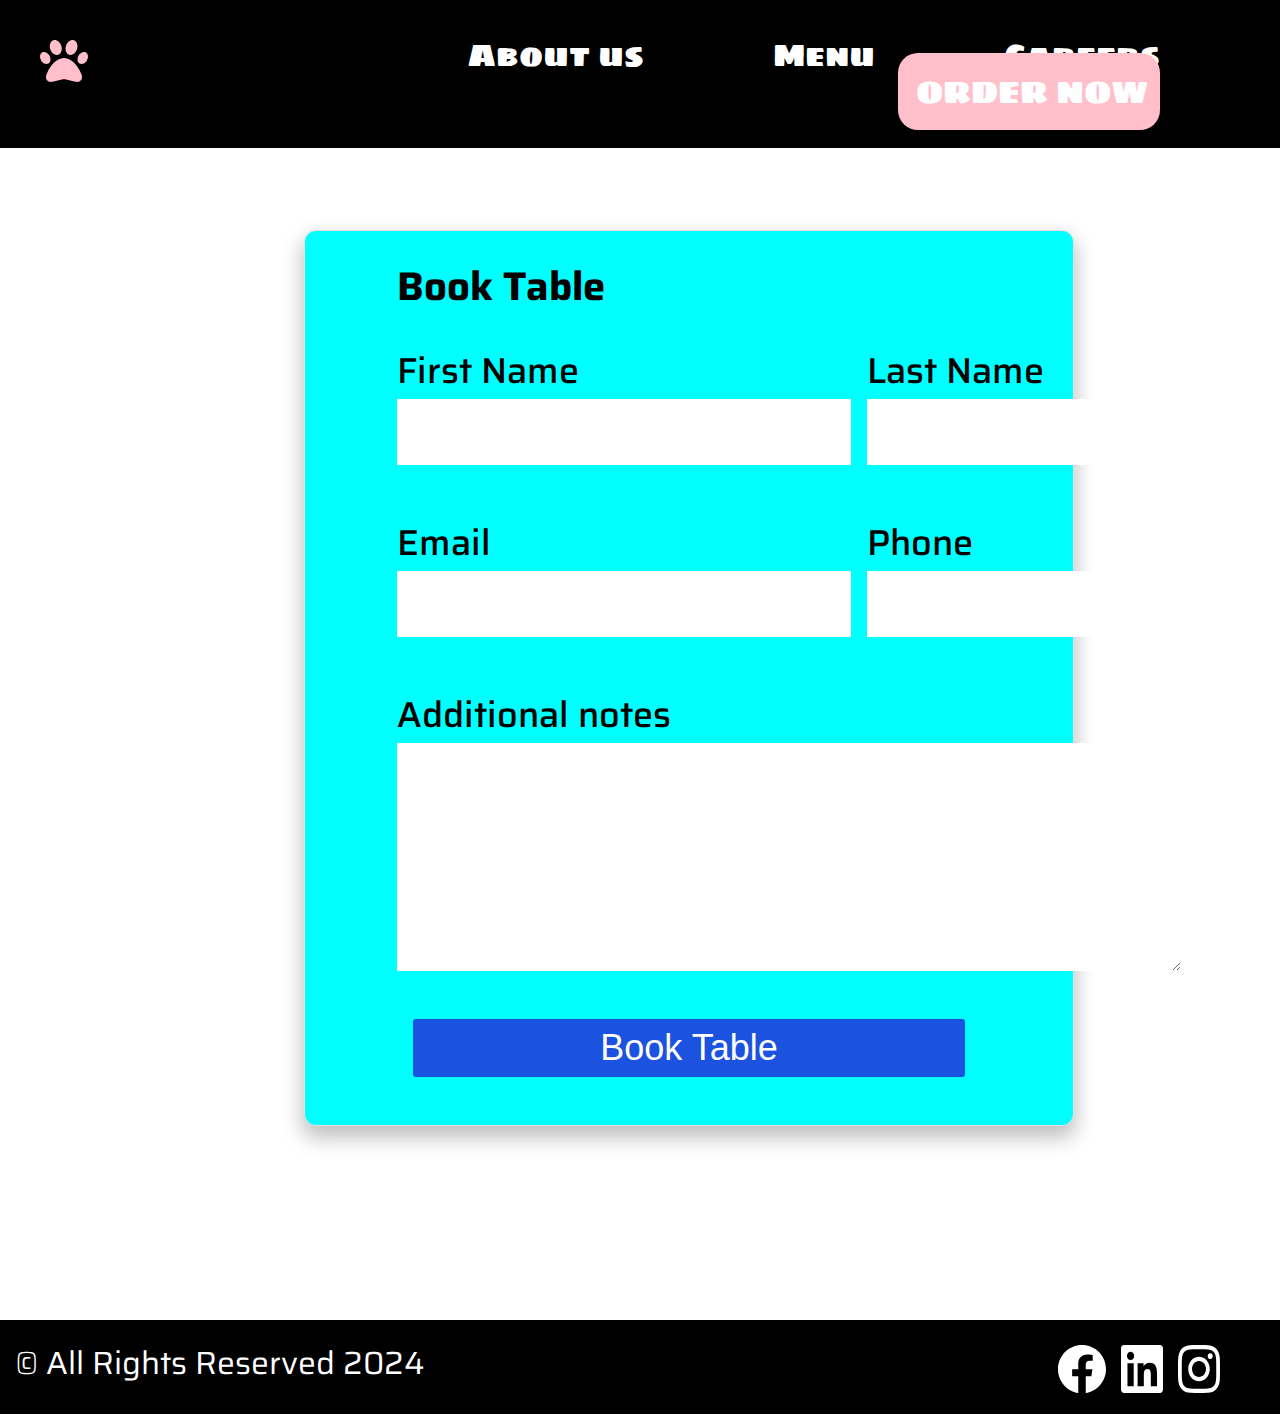
<file: pages/order-now.html>
<!DOCTYPE html>
<html lang="en">
  <head>
    <meta charset="UTF-8" />
    <meta name="viewport" content="width=device-width, initial-scale=1.0" />
    <title>Order now</title>
    <link rel="stylesheet" href="../css/normalize.css" type="text/css" />
    <link rel="stylesheet" href="../css/fonts.css" type="text/css" />
    <link rel="stylesheet" href="../css/header.css" type="text/css" />
    <link rel="stylesheet" href="../css/footer.css" type="text/css" />
    <link rel="stylesheet" href="../css/careers.css" type="text/css" />
    <link rel="stylesheet" href="../css/order-now.css" type="text/css" />
    <link rel="preconnect" href="https://fonts.googleapis.com" />
    <link rel="preconnect" href="https://fonts.gstatic.com" crossorigin />
    <link
      href="https://fonts.googleapis.com/css2?family=Saira:ital,wght@0,100..900;1,100..900&display=swap"
      rel="stylesheet"
    />
    <link rel="preconnect" href="https://fonts.googleapis.com" />
    <link rel="preconnect" href="https://fonts.gstatic.com" crossorigin />
    <link
      href="https://fonts.googleapis.com/css2?family=Saira:ital,wght@0,100..900;1,100..900&family=Sigmar&family=Sigmar+One&display=swap"
      rel="stylesheet"
    />
  </head>
  <body>
    <header>
      <nav class="navbar">
        <ul class="navbar-nav">
          <li class="nav-svg">
            <a href="../index.html">
              <svg
                width="48"
                height="48"
                viewBox="0 0 48 48"
                fill="none"
                xmlns="http://www.w3.org/2000/svg"
              >
                <path
                  d="M21.2345 8.70938C22.5751 12.7313 21.2063 16.7906 18.1782 17.7844C15.1501 18.7781 11.6063 16.3219 10.2657 12.3C8.92508 8.27813 10.2938 4.21876 13.322 3.22501C16.3501 2.23126 19.8938 4.68751 21.2345 8.70938ZM9.41258 18.6188C11.1845 21.6563 10.7532 25.1906 8.45633 26.5031C6.15945 27.8156 2.85945 26.4188 1.09695 23.3813C-0.665549 20.3438 -0.253049 16.8094 2.04383 15.4969C4.3407 14.1844 7.6407 15.5813 9.4032 18.6188H9.41258ZM6.48758 37.6125C11.4001 24.3656 20.1282 21 24.0001 21C27.872 21 36.6001 24.3656 41.5126 37.6125C41.8501 38.5219 42.0001 39.4969 42.0001 40.4719V40.6219C42.0001 43.0406 40.0407 45 37.6219 45C36.5438 45 35.4751 44.8688 34.4344 44.6063L26.1845 42.5438C24.7501 42.1875 23.2501 42.1875 21.8157 42.5438L13.5657 44.6063C12.5251 44.8688 11.4563 45 10.3782 45C7.95945 45 6.00008 43.0406 6.00008 40.6219V40.4719C6.00008 39.4969 6.15008 38.5219 6.48758 37.6125ZM39.5438 26.5031C37.2469 25.1906 36.8157 21.6563 38.5876 18.6188C40.3595 15.5813 43.6501 14.1844 45.947 15.4969C48.2438 16.8094 48.6751 20.3438 46.9032 23.3813C45.1313 26.4188 41.8407 27.8156 39.5438 26.5031ZM29.072 17.7844C26.0438 16.7906 24.6751 12.7313 26.0157 8.70938C27.3563 4.68751 30.9001 2.23126 33.9282 3.22501C36.9563 4.21876 38.3251 8.27813 36.9845 12.3C35.6438 16.3219 32.1001 18.7781 29.072 17.7844Z"
                  fill="#FFC0CB"
                />
              </svg>
            </a>
          </li>
          <div class="right-section">
            <li class="nav-item">
              <a
                class="nav-link sigmar-one-regular"
                href="../pages/about-us.html"
                >About us</a
              >
            </li>
            <li class="nav-item">
              <a class="nav-link sigmar-one-regular" href="../pages/menu.html"
                >Menu</a
              >
            </li>
            <li class="nav-item">
              <a class="nav-link sigmar-one-regular" href="./careers.html"
                >Careers</a
              >
            </li>
            <li class="nav-item">
              <a
                class="nav-link sigmar-one-regular order-now"
                href="./order-now.html"
                >ORDER NOW</a
              >
            </li>
          </div>
        </ul>
      </nav>
    </header>
    <main id="form-order">
      <h2 class="form-header saira-bold">Book Table</h2>
      <form
        class="form-container"
        action="save-success.html"
        method="GET"
        enctype="multipart/form-data"
      >
        <div class="form-container__item">
          <label class="lable-title saira-regular" for="first-name"
            >First Name</label
          >
          <input
            class="input-container"
            type="text"
            name="first-name"
            id="first-name"
            placeholder=""
          />
        </div>
        <div class="form-container__item">
          <label class="lable-title saira-regular" for="last-name"
            >Last Name</label
          >
          <input
            class="input-container"
            type="text"
            name="last-name"
            id="last-name"
            placeholder=""
          />
        </div>
        <div class="form-container__item">
          <label class="lable-title saira-regular" for="email">Email </label>
          <input
            class="input-container"
            type="email"
            name="email"
            id="email"
            pattern=".+@example\.com"
            size="30"
            required
            placeholder=""
          />
        </div>
        <div class="form-container__item">
          <label class="lable-title saira-regular" for="telephone"
            >Phone
          </label>
          <input
            class="input-container"
            type="tel"
            name="telephone"
            id="telephone"
            placeholder=""
          />
        </div>
        <div class="form-container__item notes">
          <label for="additional-notes" class="lable-title saira-regular"
            >Additional notes</label
          >
          <textarea name="additional-notes" id="additional-notes"></textarea>
        </div>
      </form>
      <div class="btn-center">
        <a href="../pages/booking-successful.html"
          ><button type="submit" class="sbm-button">Book Table</button></a
        >
      </div>
    </main>
    <footer class="footer-container saira-regular">
      <div class="footer-flex-container">
        <span> &#169; All Rights Reserved 2024</span>
        <div class="footer-social-media--list">
          <a href="https://www.facebook.com/"
            ><img src="../assets/svg/facebook.svg" alt="facebook-svg"
          /></a>
          <a href="https://www.linkedin.com/"
            ><img src="../assets/svg/linkedin.svg" alt="linkedin-svg"
          /></a>
          <a href="https://www.instagram.com/"
            ><img src="../assets/svg/instagram.svg" alt="instagram-svg"
          /></a>
        </div>
      </div>
    </footer>
  </body>
</html>
</file>
<file: css/fonts.css>
.sigmar-one-regular {
  font-family: "Sigmar One", sans-serif;
  font-weight: 400;
  font-style: normal;
}

.sigmar-one-bold {
  font-family: "Sigmar One", sans-serif;
  font-weight: 700;
  font-style: bold;
}

.saira-bold {
  font-family: "Saira", sans-serif;
  font-optical-sizing: auto;
  font-weight: 700;
  font-style: bold;
  font-variation-settings: "width" 100;
}

.saira-regular {
  font-family: "Saira", sans-serif;
  font-optical-sizing: auto;
  font-weight: 400;
  font-style: regular;
  font-variation-settings: "width" 100;
}

.italianno-regular {
  font-family: "Italianno", cursive;
  font-weight: 400;
  font-style: normal;
}
</file>
<file: css/header.css>
header {
  position: sticky;
  top: 0;
}
.navbar {
  padding-top: 5px;
  padding-bottom: 5px;
  text-align: right;
  font-size: 2rem;
  background-color: black;
}

.navbar li {
  display: inline-block;
  margin-right: 120px;
}

a {
  color: white;
  text-decoration: none;
}

a:hover {
  color: #f599a8;
}

.paw {
  transform: translateX(-70vh);
}

.order-now {
  background-color: #ffc0cb;
  padding: 12px 12px 12px 18px;
  border-radius: 20px;
}
</file>
<file: css/footer.css>
.footer-container {
  background-color: rgb(0, 0, 0);
  color: white;
  font-size: 32px;
  width: 100%;
  height: 94px;
  /* Katya/ I removed it because it creates horizontal scroll/ padding: 5px; */
}

.footer-flex-container {
  display: flex;
  flex-direction: row;
  justify-content: space-between;
  padding-top: 25px;
  margin-left: 15px;
  margin-right: 20px;
}

/* I added this part to footer.css, so social media icons will have more space between them */

.footer-social-media--list {
  width: 13%;
  padding-right: 40px;
  display: flex;
  justify-content: space-between;
}
</file>
<file: css/careers.css>
body {
  box-sizing: border-box;
  margin: 0;
  font-family: Arial, Helvetica, sans-serif;
}

.navbar-nav {
  display: flex;
  justify-content: space-between;
}

.nav-svg:hover {
  transition-duration: 0.7s;
  transform: rotate(720deg);
}

#form-job {
  display: flex;
  flex-direction: column;
  width: 60vw;
  height: fit-content;
  margin: 82px 0px 194px 304px;
  background-color: #ffbfcb;
  border-radius: 12px;
  border: 1px solsid #eddede;
  box-shadow: 0px 10px 20px 2px rgba(0, 0, 0, 0.25);
}

.form-header {
  font-size: 40px;
  line-height: 46px;
  padding-left: 92px;
}

.form-container {
  display: grid;
  grid-template-columns: repeat(2, 1fr);
  grid-gap: 50px 16px;
  padding-left: 92px;
  padding-right: 92px;
}

.form-container__item {
  display: flex;
  flex-direction: column;
}

.lable-title {
  font-size: 36px;
  line-height: 56px;
  font-weight: 500;
}

.input-container {
  height: 64px;
  background: #ffffff;
  border: none;
  font-size: 150%;
}

select {
  appearance: none;
  background-color: transparent;
  border: none;
  margin: 0;
  width: 100%;
  font-size: inherit;
  line-height: inherit;
}

.scale-container {
  height: 68px;
  border-radius: 0%;
  background-color: #ffffff;
  width: 100%;
  border: none;
  padding: 4px 8px;
  cursor: pointer;
}

.address {
  grid-column-start: 1;
  grid-column-end: 3;
  font-size: 150%;
}

#enter-address {
  resize: vertical;
  min-height: 224px;
  max-height: 300px;
  border: none;
}

.btn-center {
  display: flex;
  flex-direction: row;
  align-items: center;
  justify-content: center;
}

.sbm-button {
  width: 552px;
  height: 58px;
  margin-top: 48px;
  margin-bottom: 48px;
  background-color: #1b52df;
  color: #fffefe;
  border-radius: 3px;
  border: none;
  cursor: pointer;
  font-size: 36px;
  line-height: 42px;
  transition-duration: 0.7s;
}

.inline-input {
  grid-column-start: 1;
  grid-column-end: 3;
}

.upload-btn {
  background-color: #fffefe;
  color: grey;
  height: 60px;
  width: fit-content;
  font-size: 36px;
  cursor: pointer;
  margin: 0px;
}

input::file-selector-button {
  font-weight: bold;
  color: #000000;
  border: 0.5px solid grey;
  border-radius: 0;
  font-size: 36px;
  height: 60px;
  cursor: pointer;
}

/* Styles on hover */

.input-container:hover,
textarea:hover {
  border: 1px solid #000000;
}

.sbm-button:hover {
  background-color: #ffffff;
  color: #1b52df;
  border: 1px solid #1b52df;
}

input::file-selector-button:hover {
  color: #1b52df;
}
</file>
<file: css/about-us.css>
.flex-container {
  background-color: #d9d9d9;
  margin-left: 15%;
  margin-right: 15%;
  display: flex;
  flex-direction: column;
  padding-top: 96px;
}

.founder-section-flex {
  display: flex;
  flex-direction: row;
  flex-wrap: wrap;
  margin-bottom: 175px;
  justify-content: space-evenly;
  height: 380px;
}

.pink-bear-img {
  width: 524px;
  height: 296.2px;
}

.founder-text-box {
  margin-left: 58px;
  display: inline-block;
}
.founder-h1 {
  width: 354px;
  height: 43px;
  font-family: "Arial";
  font-style: normal;
  font-weight: 700;
  font-size: 40px;
  line-height: 46px;
  color: #000000;
}

.founder-text-box p {
  font-size: 24px;
  line-height: 37.78px;
  width: 357px;
  height: 117px;
  margin-top: 24px;
  text-align: center;
}

.community-section-flex {
  display: flex;
  flex-direction: row;
  justify-content: space-evenly;
  flex-wrap: wrap;
  padding-bottom: 320px;
}

.community-tex-box {
  display: inline-block;
  height: 380px;
}
.community-h1 {
  width: 500px;
  height: 58px;
  font-family: "Arial";
  font-style: normal;
  font-weight: 700;
  font-size: 40px;
  line-height: 46px;
  color: #000000;
}
.community-p {
  width: 414px;
  height: 148px;
  font-size: 24px;
  padding-top: 24px;
}

.community-img {
  display: inline-block;
  height: 380px;
  width: 492px;
  box-shadow: 8px 8px 4px rgba(0, 0, 0, 0.25);
  border: 20px solid #ffc0cb;
  object-fit: cover;
}
</file>
<file: css/booking-successful.css>
header {
  position: sticky;
  top: 0;
}

.flex-container-booking {
  display: flex;
  flex-direction: column;
  justify-content: center;
  align-items: center;
  height: 80vh;
}

.booking-p {
  color: #00ff88;
  font-family: Arial, Helvetica, sans-serif;
  font-size: 36px;
  font-weight: 400;
  line-height: 41.4px;
  margin-bottom: 16px;
}
.checkmark {
  padding-bottom: 16px;
}
.booking-link {
  color: #00ff88;
  font-family: Arial, Helvetica, sans-serif;
  font-size: 36px;
  font-weight: 400;
  line-height: 41.4px;
  cursor: pointer;
  padding-bottom: 10px;
}
.booking-link:hover {
  text-decoration: none;
  color: #00ff88;
}

.hover-underline-animation {
  display: inline-block;
  position: relative;
  color: #00ff88;
}
.hover-underline-animation:after {
  content: "";
  position: absolute;
  width: 100%;
  transform: scaleX(0);
  height: 2px;
  bottom: 0;
  left: 0;
  background-color: #00ff88;
  transform-origin: bottom left;
  transition: transform 0.25s ease-out;
}

.hover-underline-animation:hover:after {
  transform: scaleX(1);
  transform-origin: bottom right;
}

footer {
  position: fixed;
  bottom: 0;
}
</file>
<file: css/job-application-successful.css>
header {
  position: sticky;
  top: 0;
}

.flex-container-booking {
  display: flex;
  flex-direction: column;
  justify-content: center;
  align-items: center;
  height: 80vh;
}

.job-application-p {
  color: #00ff88;
  font-family: Arial, Helvetica, sans-serif;
  font-size: 36px;
  font-weight: 400;
  line-height: 41.4px;
  margin-bottom: 16px;
}
.checkmark {
  padding-bottom: 16px;
}
.job-application-link {
  color: #00ff88;
  font-family: Arial, Helvetica, sans-serif;
  font-size: 36px;
  font-weight: 400;
  line-height: 41.4px;
  cursor: pointer;
  padding-bottom: 10px;
}
.job-application-link:hover {
  text-decoration: none;
  color: #00ff88;
}
.hover-underline-animation {
  display: inline-block;
  position: relative;
  color: #00ff88;
}
.hover-underline-animation:after {
  content: "";
  position: absolute;
  width: 100%;
  transform: scaleX(0);
  height: 2px;
  bottom: 0;
  left: 0;
  background-color: #00ff88;
  transform-origin: bottom left;
  transition: transform 0.25s ease-out;
}

.hover-underline-animation:hover:after {
  transform: scaleX(1);
  transform-origin: bottom right;
}

footer {
  position: fixed;
  bottom: 0;
}
</file>
<file: css/menu.css>
body {
  box-sizing: border-box;
  margin: 0;
  padding: 0;
  /* width: 100vw; */
}

/* Header  (Inna - you don´t need all of this header code we need to be it the same on each page so I just added a link in your html) */
/* 
.header {
  display: grid;
  grid-template-columns: 20% 80%;
  background-color: black;
  height: 112px;
  width: 100vw;
}

.header-logo {
  padding: 28px 64px;
}

.navbar {
  font-size: 36px;
  margin-left: 60px;
}

.navbar-list {
  margin-left: 120px;
  display: flex;
  justify-content: space-between;
  margin-top: 0;
  margin-bottom: 0;
}

.navbar li {
  display: flex;
  margin-right: 60px;
}

a {
  color: white;
  text-decoration: none;
}

a:hover {
  color: #f599a8;
}

.nav-item--btn {
  margin-top: 25px;
  margin-bottom: 25px;
}

.nav-item {
  margin-top: 30px;
  margin-bottom: 30px;
}

.order-now {
  background-color: #ffc0cb;
  padding: 12px 12px 12px 18px;
  border-radius: 20px;
} */

/* Menu */

main {
  padding-top: 80px;
  padding-bottom: 80px;
  display: flex;
  justify-content: center;
}

.menu-container {
  width: 1072px;
  height: 2027px;
  border: 12px solid #ffc0cb;
  border-radius: 20px;
  display: flex;
  flex-direction: column;
  background-color: black;
}

h1 {
  margin: 40px;
}

.menu-main--title {
  color: #ffc0cb;
  padding-left: 30px;
  font-family: "Italianno";
  font-size: 128px;
  font-weight: 400;
  line-height: 160px;
  letter-spacing: 0em;
  text-align: left;
}

.menu-images--wrapper {
  height: 85%;
  padding: 10px 30px;
  display: grid;
  grid-template-columns: repeat(2, 40%);
  grid-template-rows: repeat(5, 18%);
  gap: 30px;
  justify-content: center;
}

.menu-item {
  border: 12px solid #ffc0cb;
  border-radius: 20px;
  display: flex;
  align-items: end;
}

.menu-item h3 {
  color: white;
  font-family: "Calibri";
  font-size: 64px;
  font-style: italic;
  font-weight: 400;
  line-height: 78px;
  margin: 0;
  letter-spacing: 0em;
  text-align: left;
  padding-left: 25px;
}

.non-alcohol {
  grid-column-start: 1;
  grid-column-end: 2;
  grid-row-start: 1;
  grid-row-end: 2;
  background: url(../assets/img/nonAlcoholicBeveragesIntro.jpg);
  background-repeat: no-repeat;
  background-size: cover;
  background-position: -20px;
}

.alcohol {
  grid-column-start: 2;
  grid-column-end: 3;
  grid-row-start: 1;
  grid-row-end: 2;
  background: url(../assets/img/alcohol.png);
  background-repeat: no-repeat;
  background-size: cover;
  background-position: -20px;
}

.main-course {
  grid-column-start: 1;
  grid-column-end: 2;
  grid-row-start: 2;
  grid-row-end: 5;
  background: url(../assets/img/main.jpg);
  background-repeat: no-repeat;
  background-size: cover;
}

.appetizers {
  background: url(../assets/img/Appetizer.jpg);
  background-repeat: no-repeat;
  background-size: cover;
}

.salads {
  background: url(../assets/img/Salads.PNG);
  background-repeat: no-repeat;
  background-size: cover;
}

.sauces {
  background: url(../assets/img/sauses.jpeg);
  background-repeat: no-repeat;
  background-size: cover;
}

.desserts {
  grid-column-start: 1;
  grid-column-end: 3;
  background: url(../assets/img/deserts.jpg);
  background-repeat: no-repeat;
  background-size: cover;
}

.phone-icon {
  position: fixed;
  width: 180px;
  height: 100px;
  border: none;
  border-radius: 50px 0 0 50px;
  background-color: #d9d9d9;
  bottom: 160px;
  right: 0;
}

.phone-icon__img {
  cursor: pointer;
  height: 50px;
  margin-top: 15px;
  padding-left: 15px;
}

.circle-phone-icon {
  height: 80px;
  width: 80px;
  background-color: #00ff00;
  margin: 10px 0 0 10px;
  border-radius: 50%;
  display: inline-block;
}

.circle-phone-icon:hover {
  animation-name: bounce;
  animation-duration: 0.4s;
  animation-timing-function: ease-in-out;
  animation-delay: 0s;
  animation-direction: alternate;
  animation-iteration-count: 3s;
  animation-fill-mode: forwards;
  animation-play-state: running;
}

@keyframes bounce {
  0%,
  100% {
    transform: scale(1);
    background-color: #00ff00;
  }
  25%,
  75% {
    transform: scale(0.9);
    background: linear-gradient(
      to right,
      #ede574 0%,
      #c3f579 29%,
      #d6faa1 51%,
      #c3f579 70%,
      #ede574 100%
    );
  }
  50% {
    transform: scale(1.1);
    background-color: #00ff00;
  }
}
</file>
<file: css/order-now.css>
#form-order {
  display: flex;
  flex-direction: column;
  width: 60vw;
  height: fit-content;
  margin: 82px 0px 194px 304px;
  background-color: #00ffff;
  border-radius: 12px;
  border: 1px solid #eddede;
  box-shadow: 0px 10px 20px 2px rgba(0, 0, 0, 0.25);
}

#additional-notes {
  resize: vertical;
  min-height: 224px;
  max-height: 300px;
  border: none;
}

.notes {
  grid-column-start: 1;
  grid-column-end: 3;
  font-size: 150%;
}
</file>
